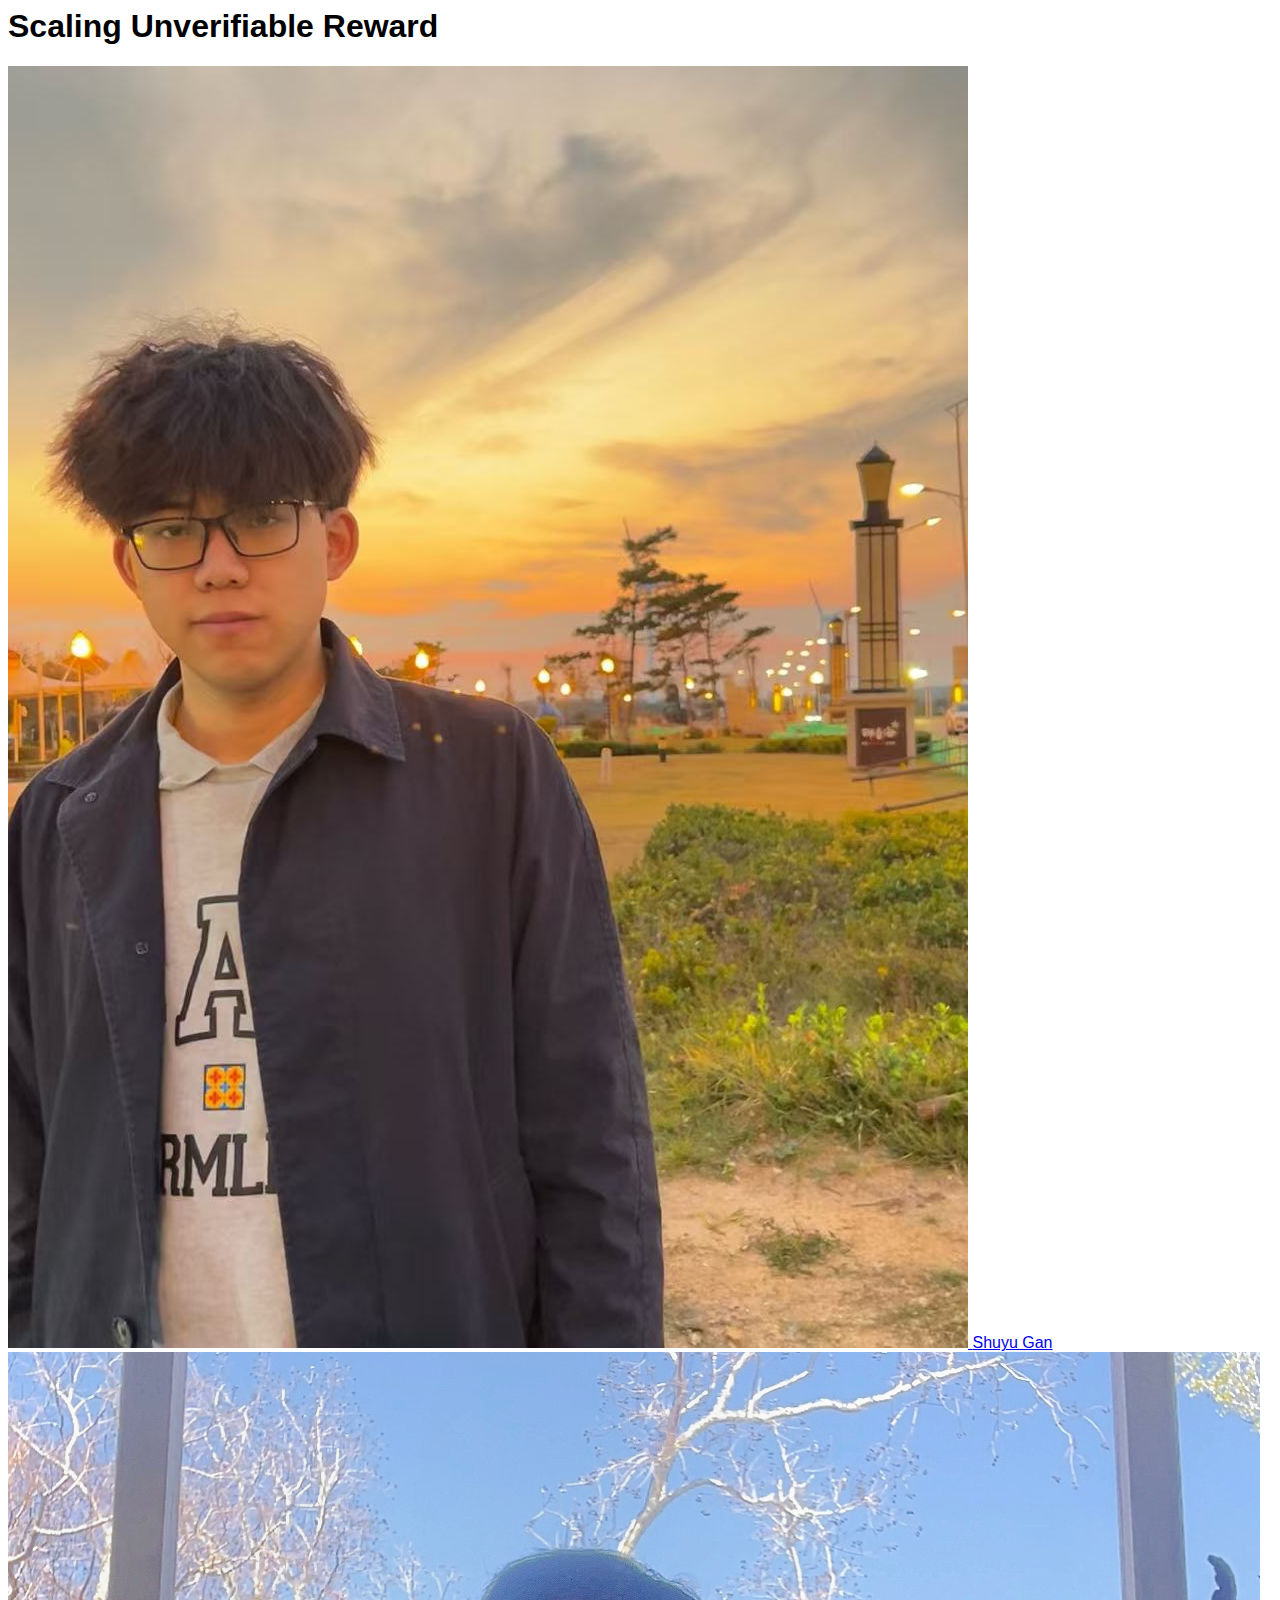
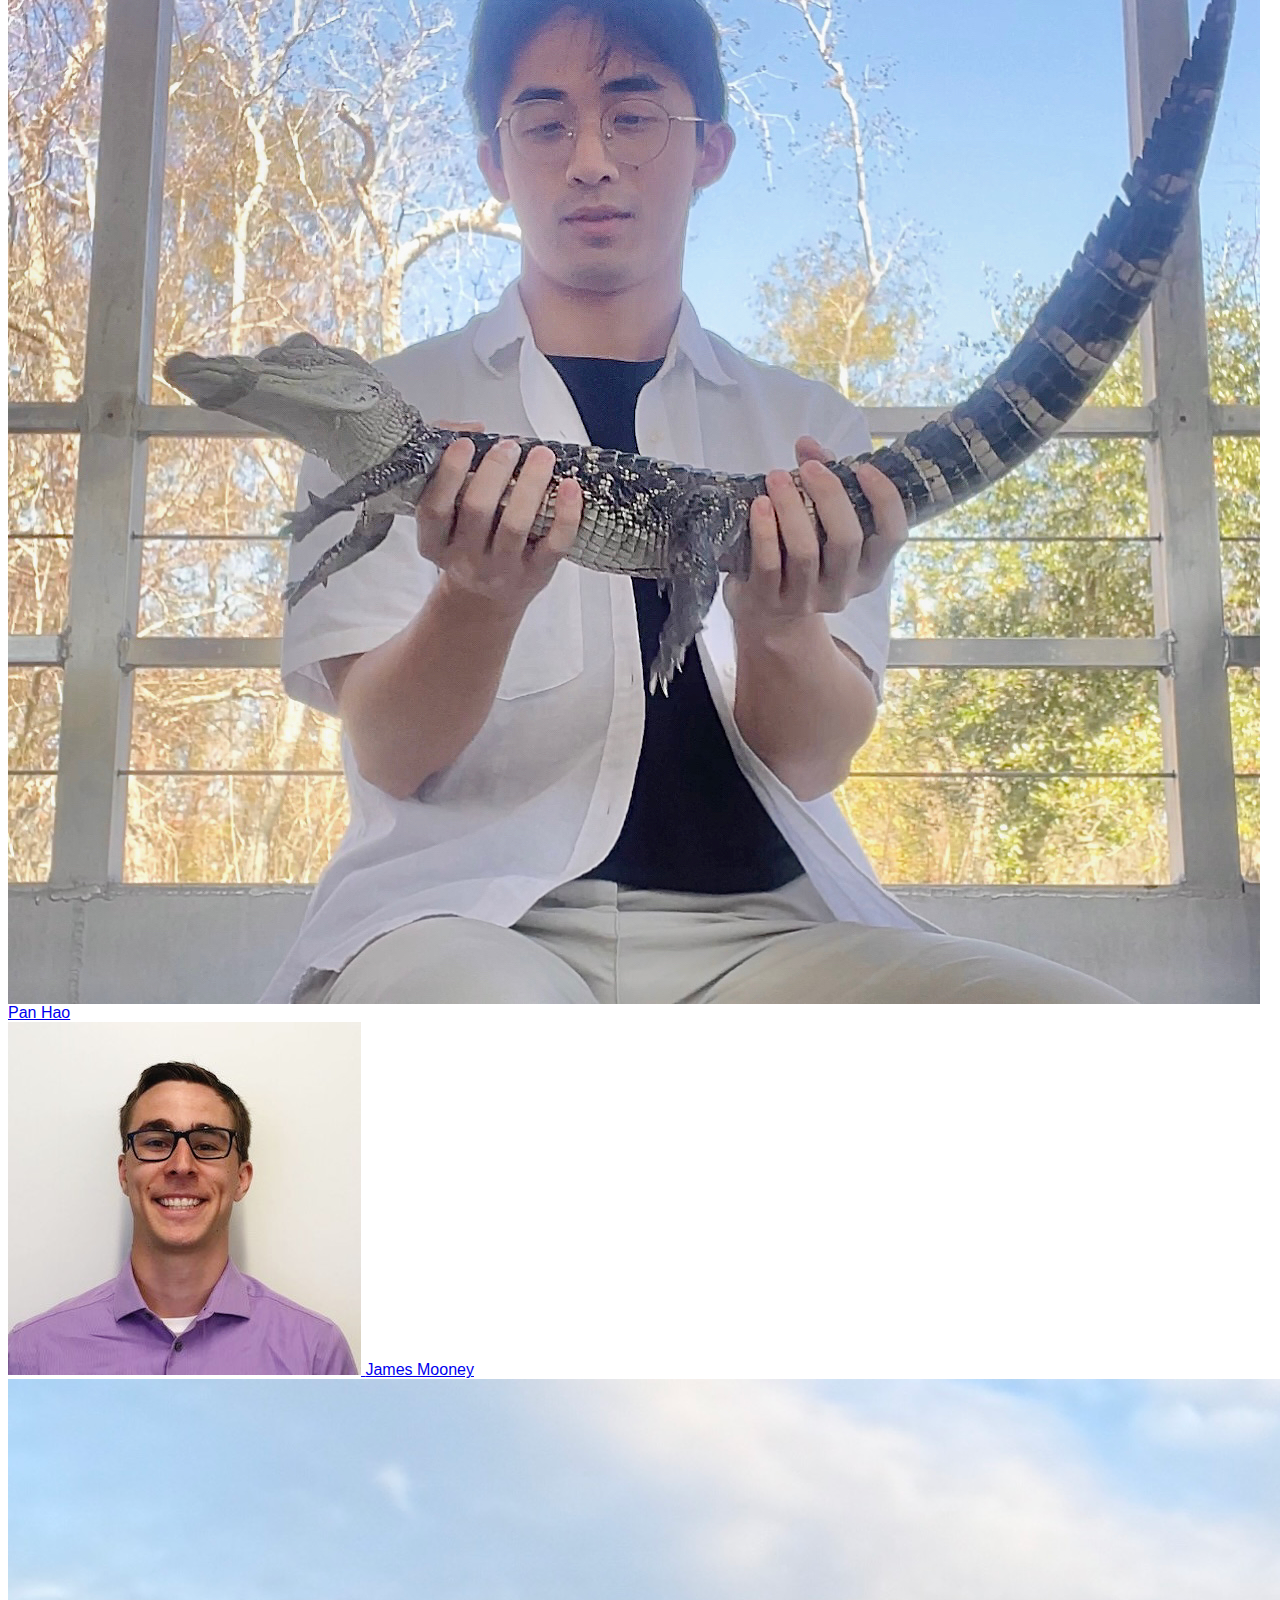
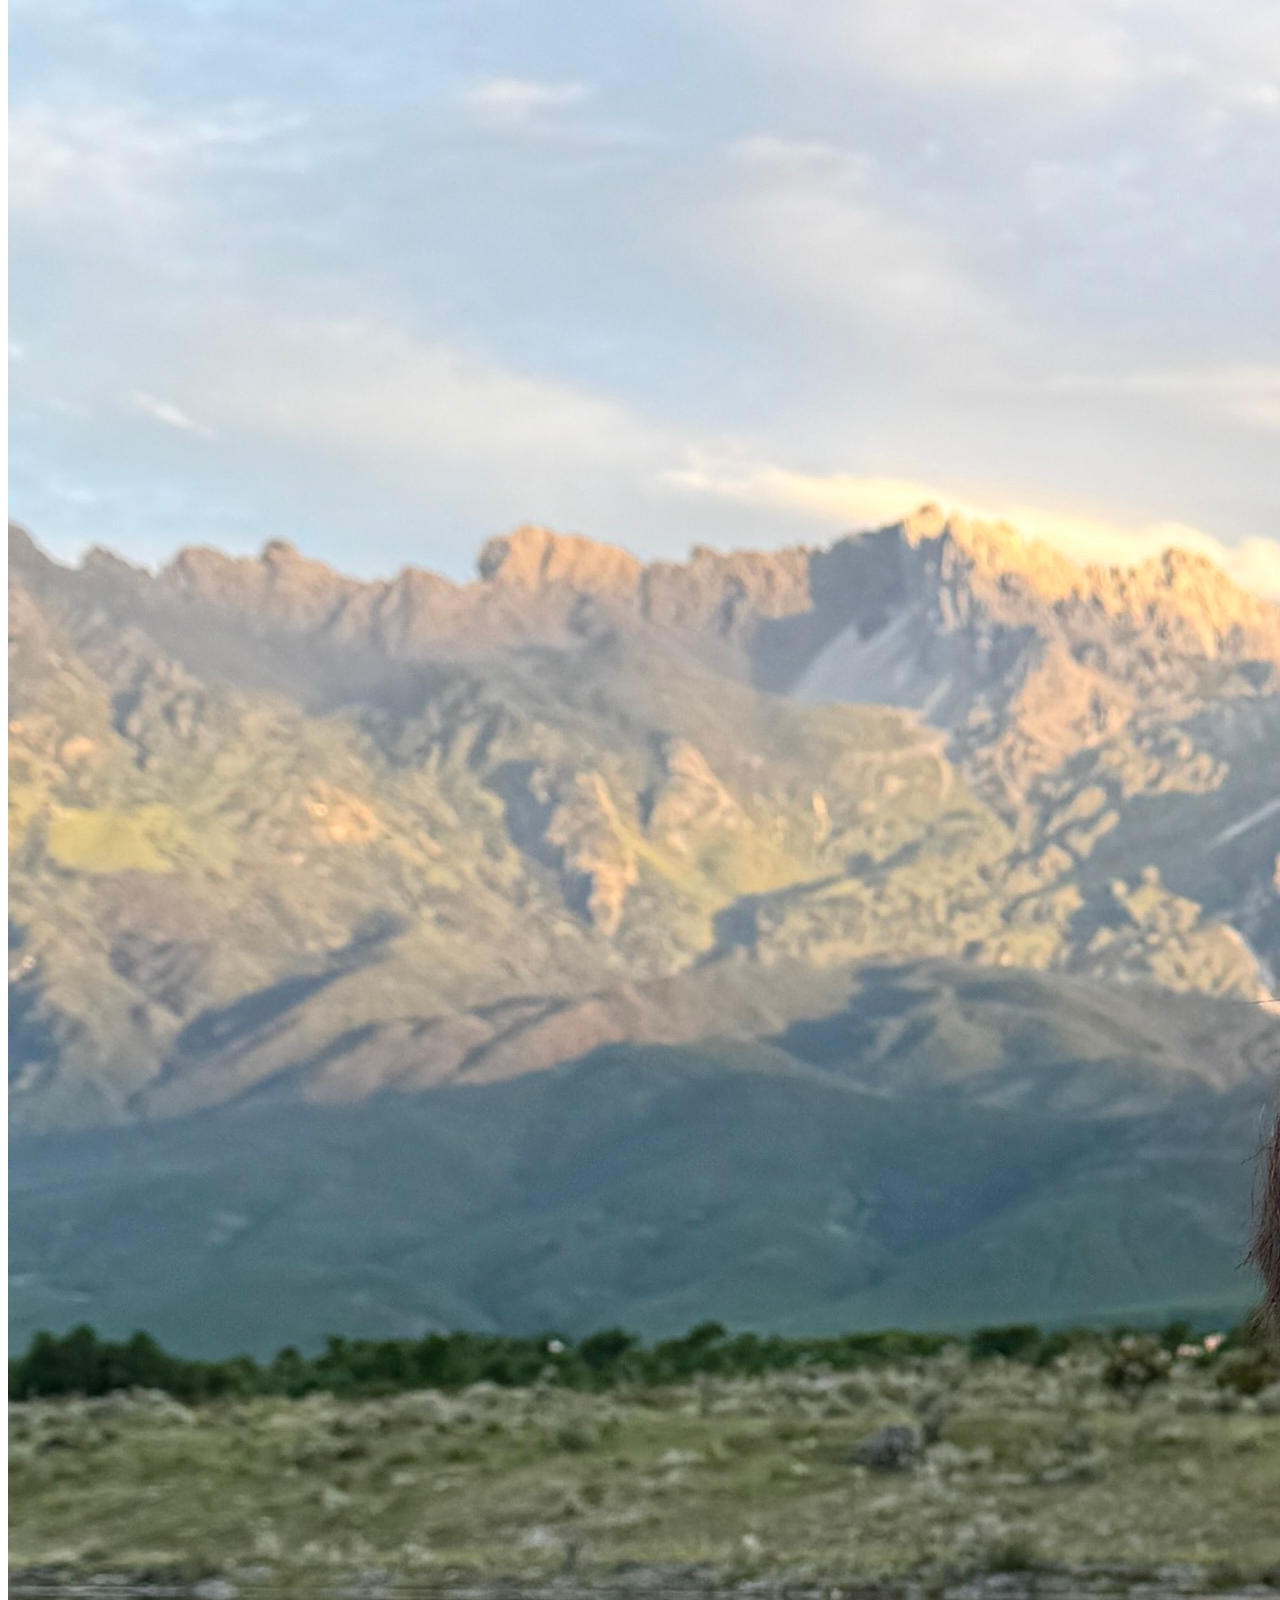
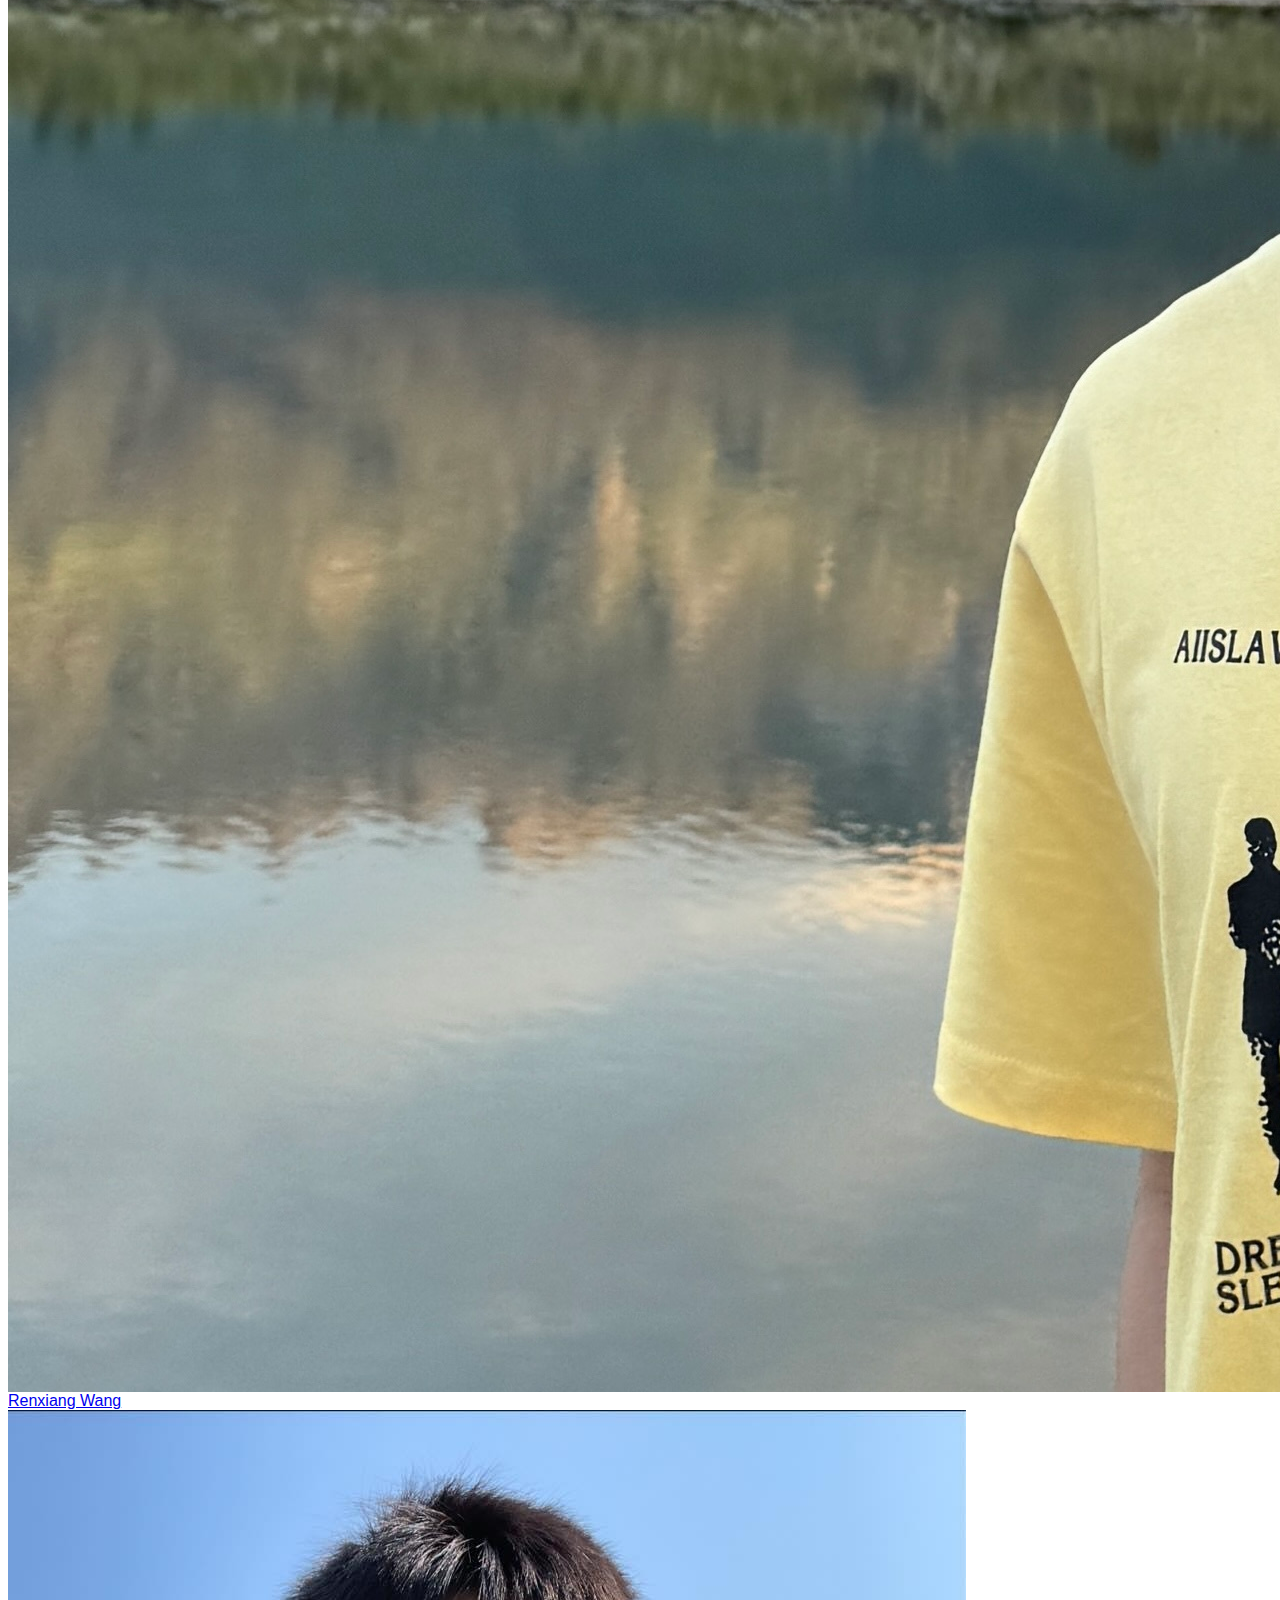
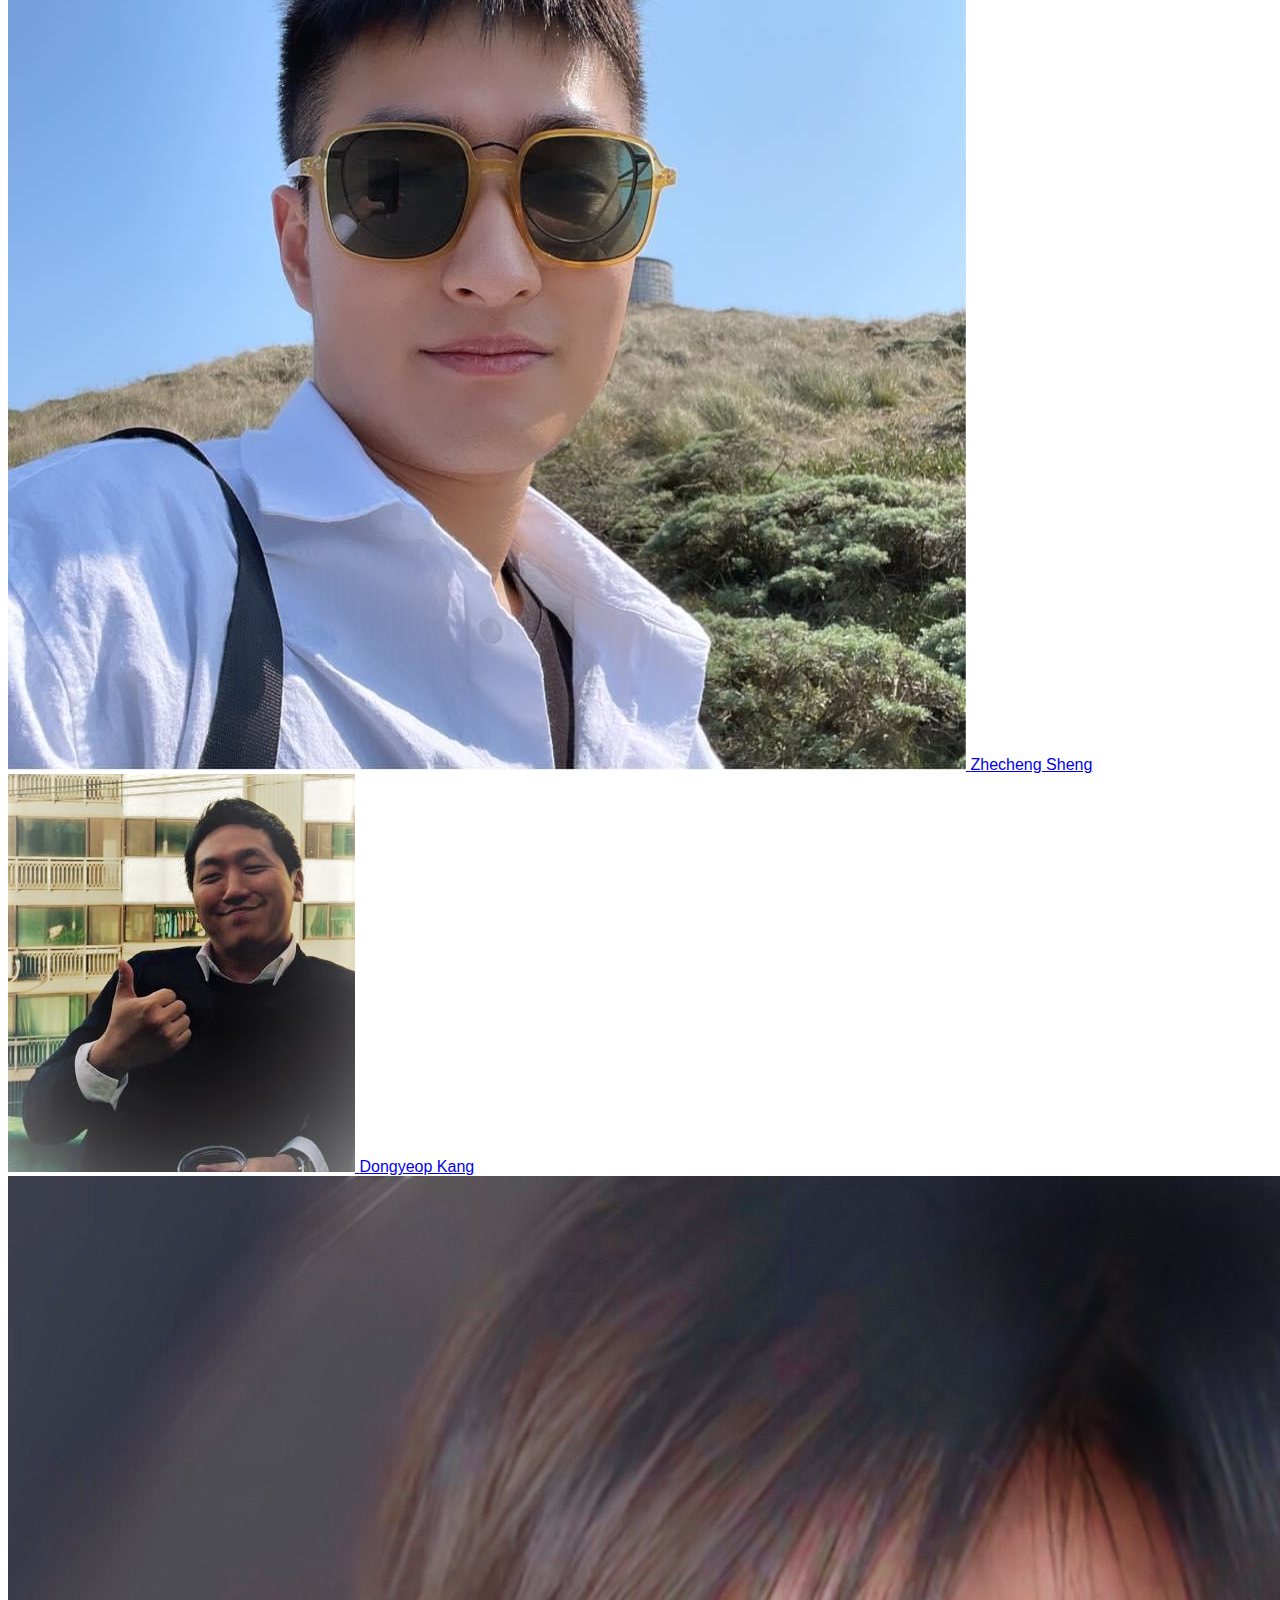
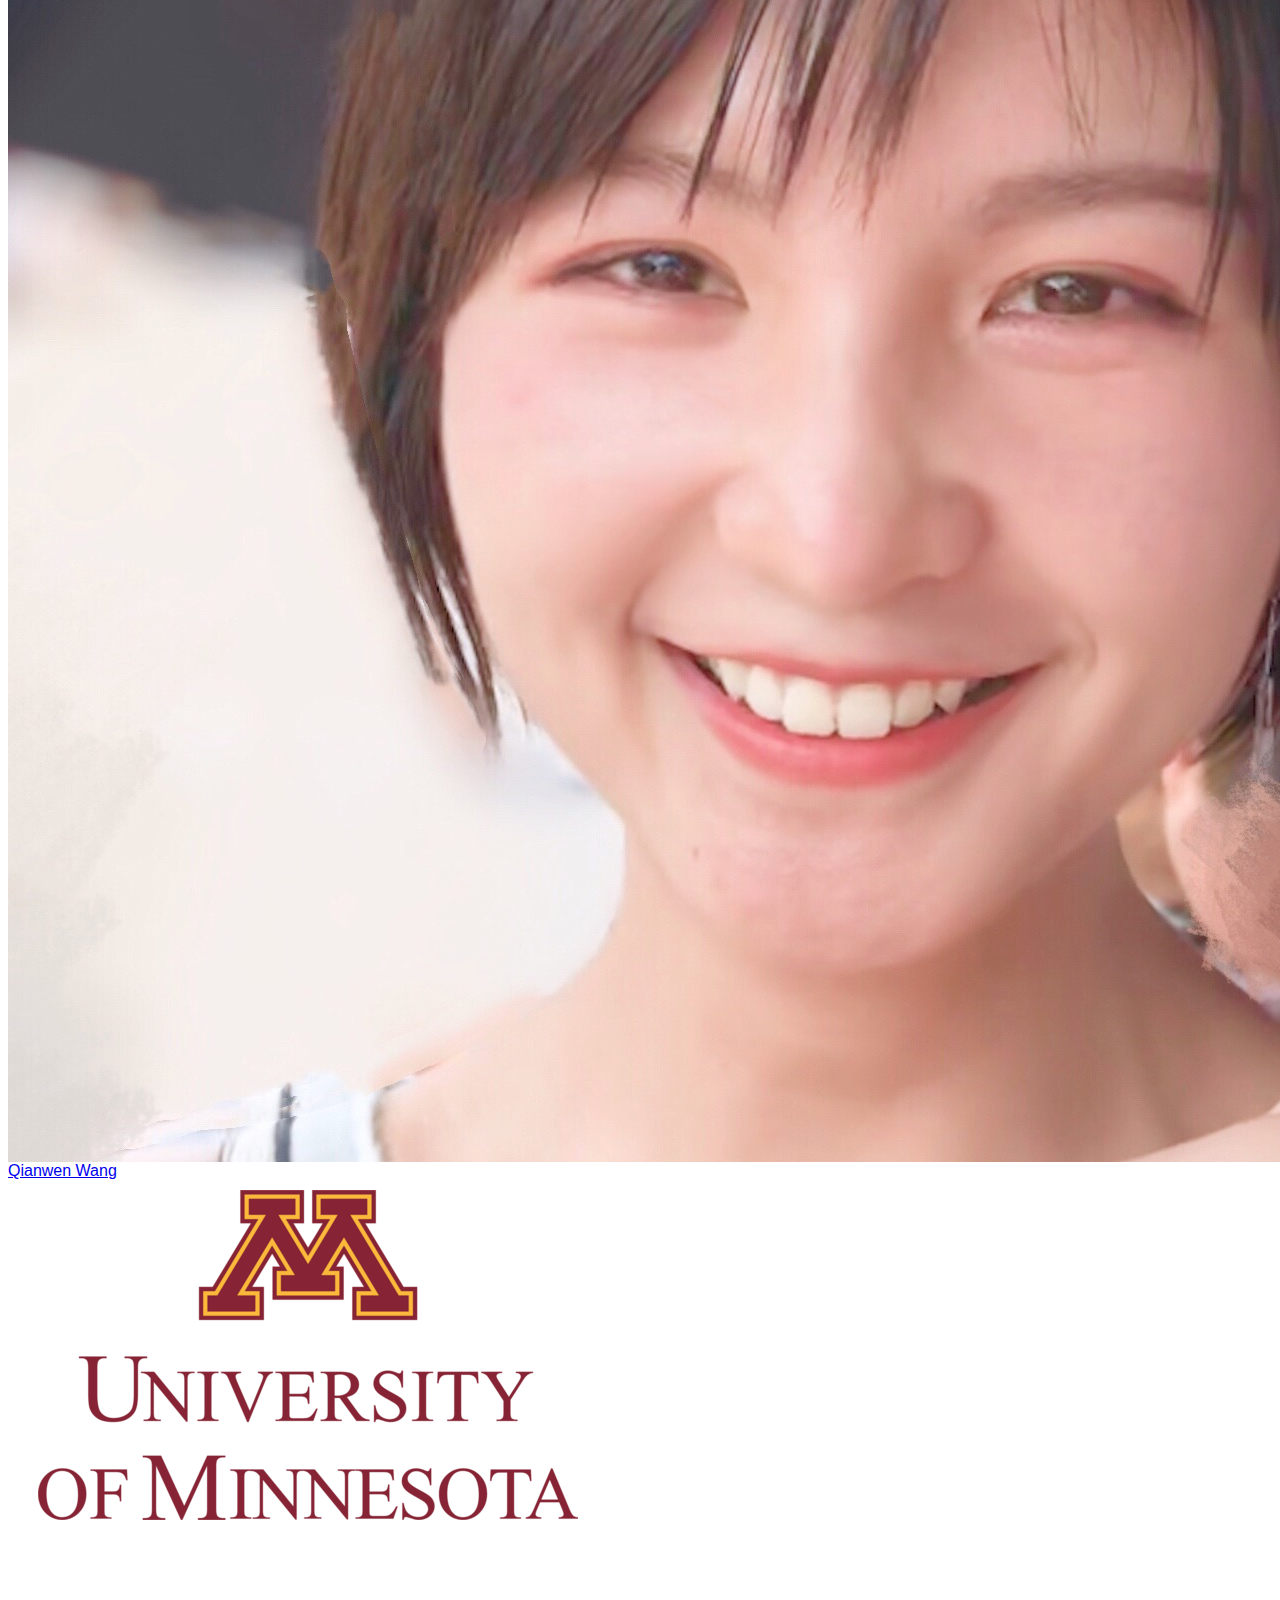
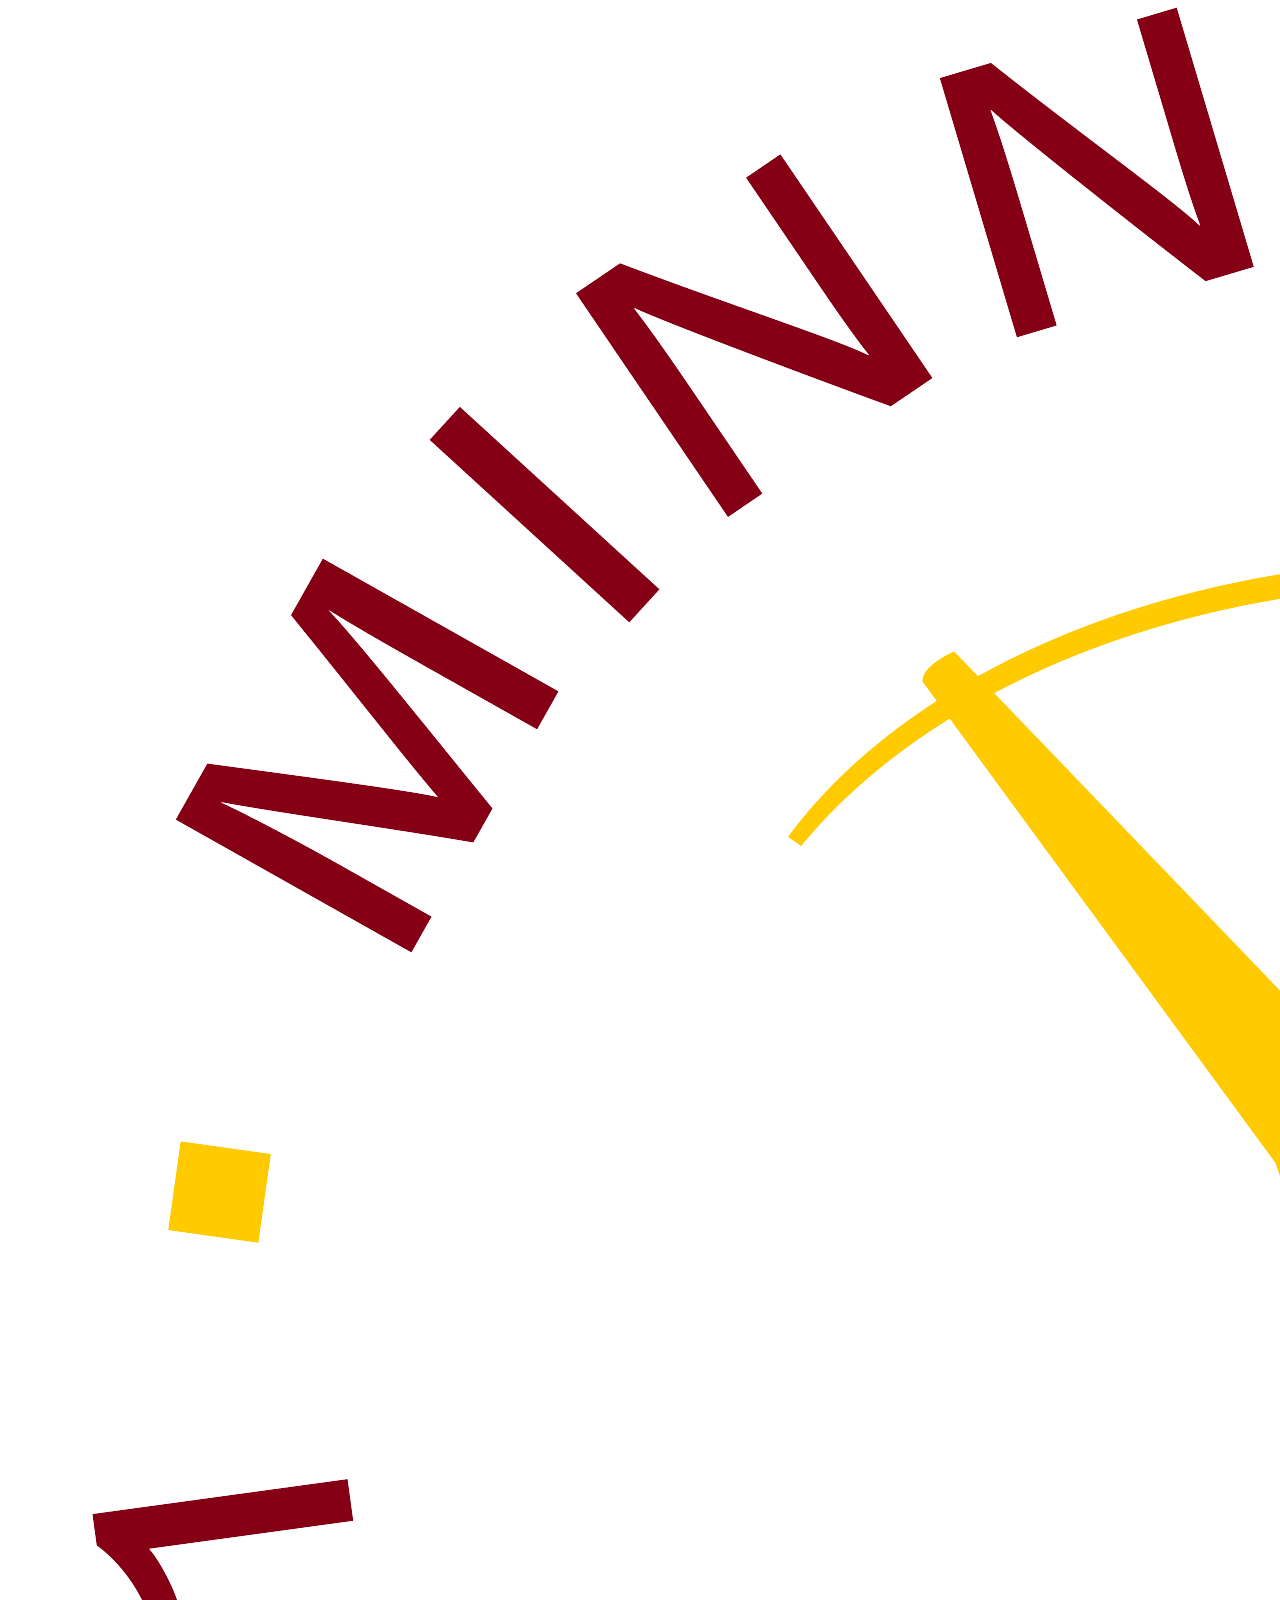
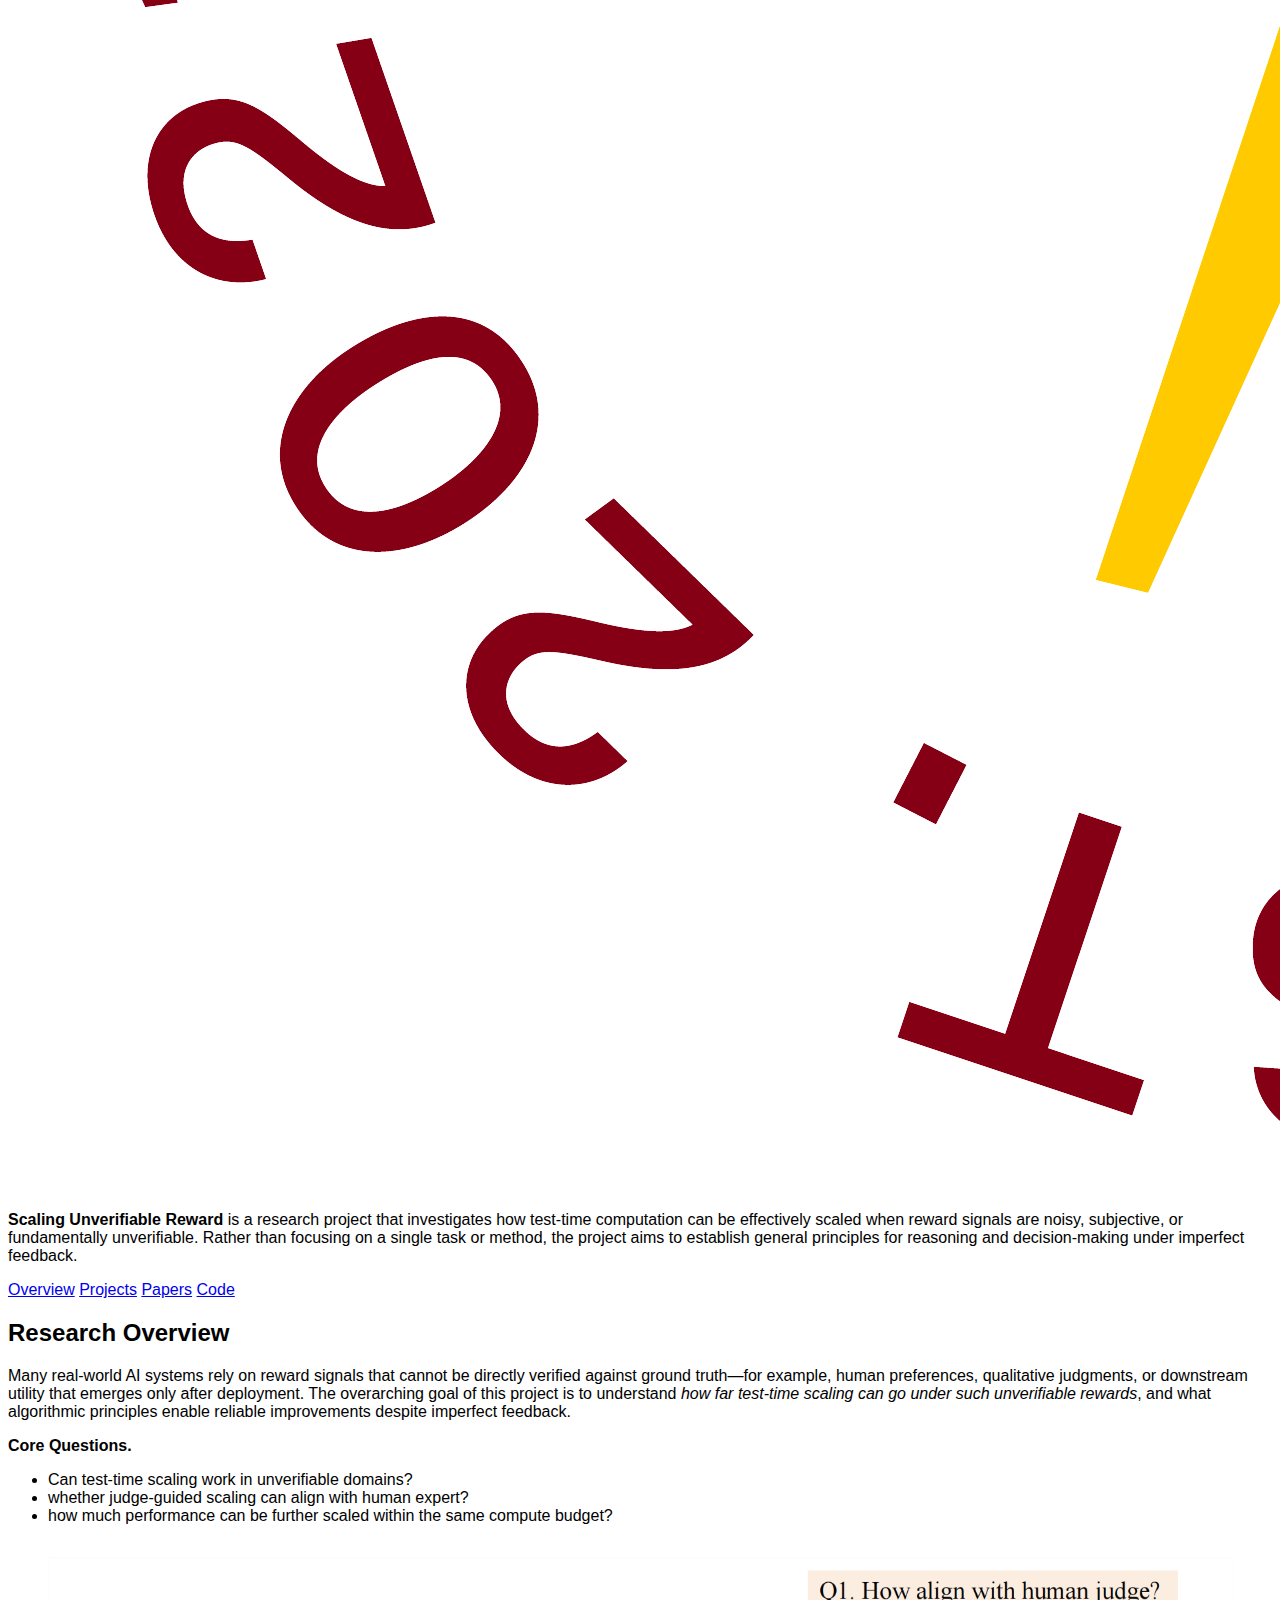
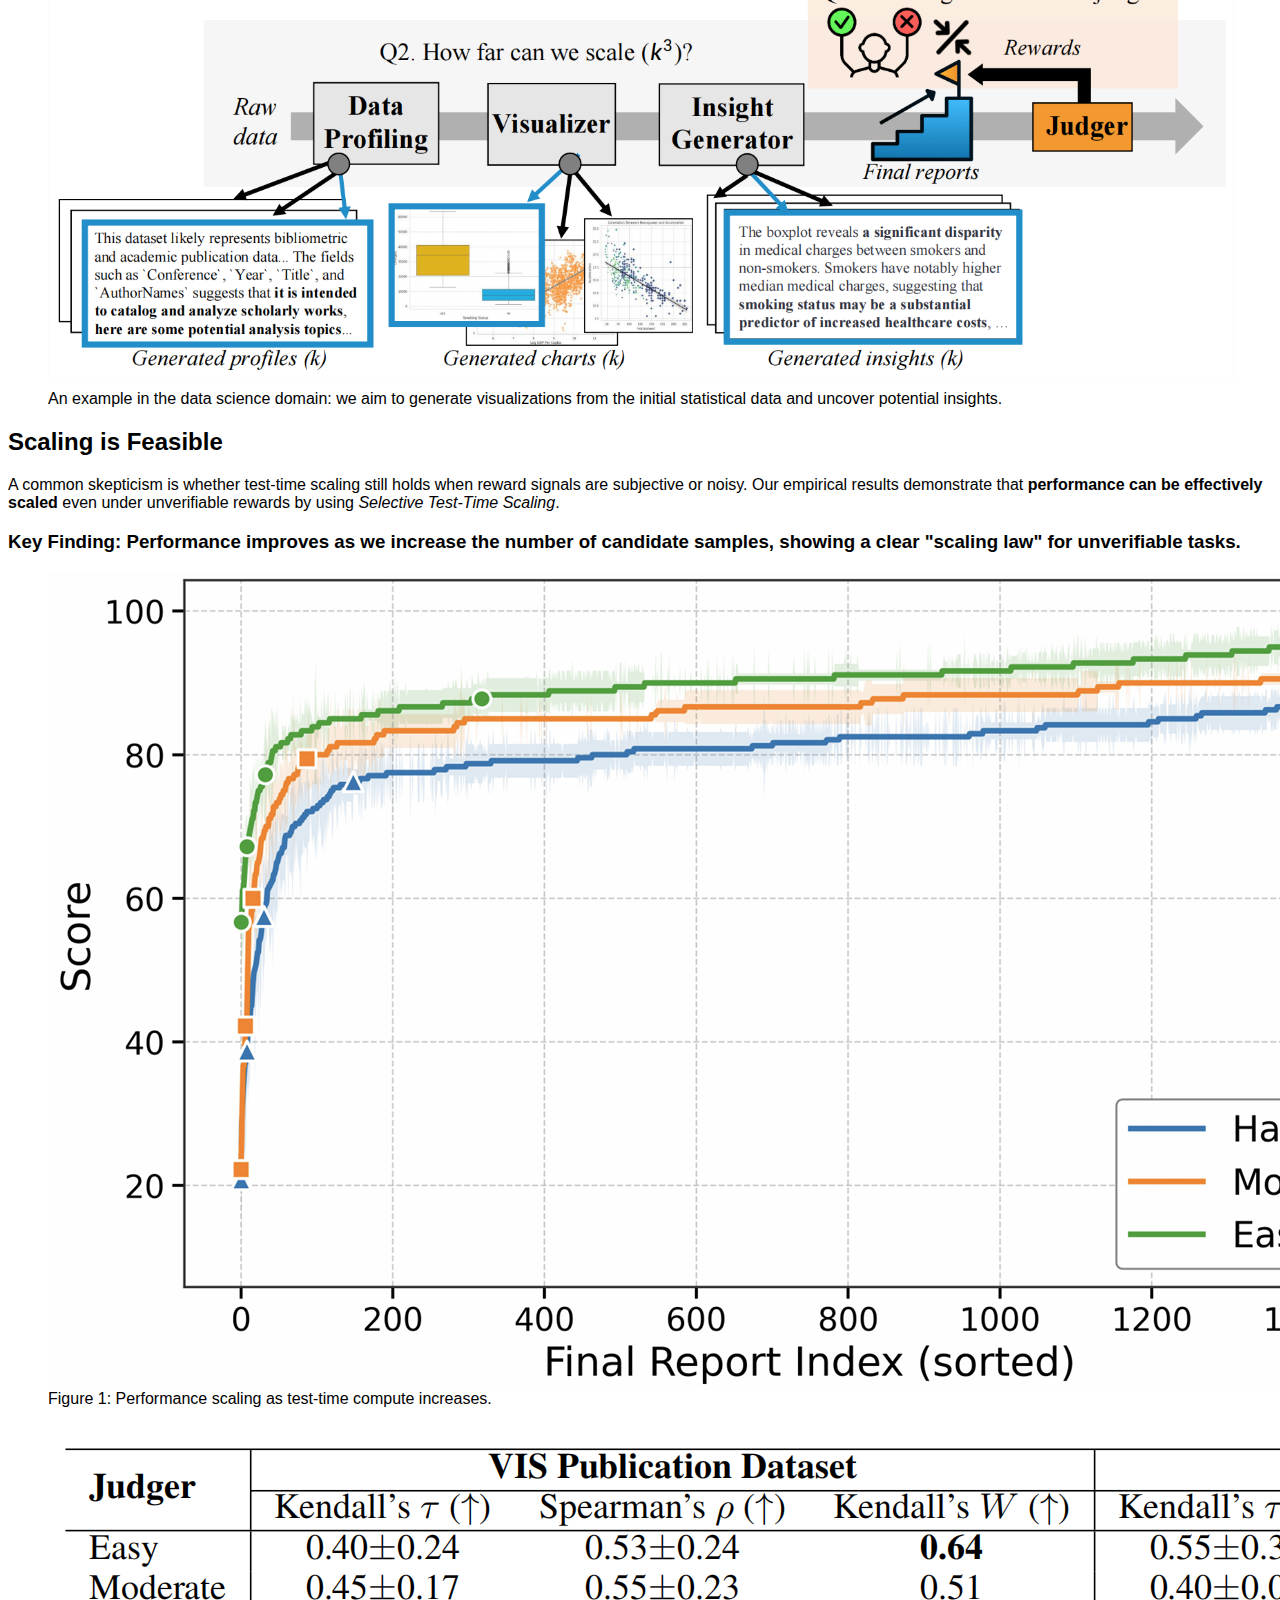
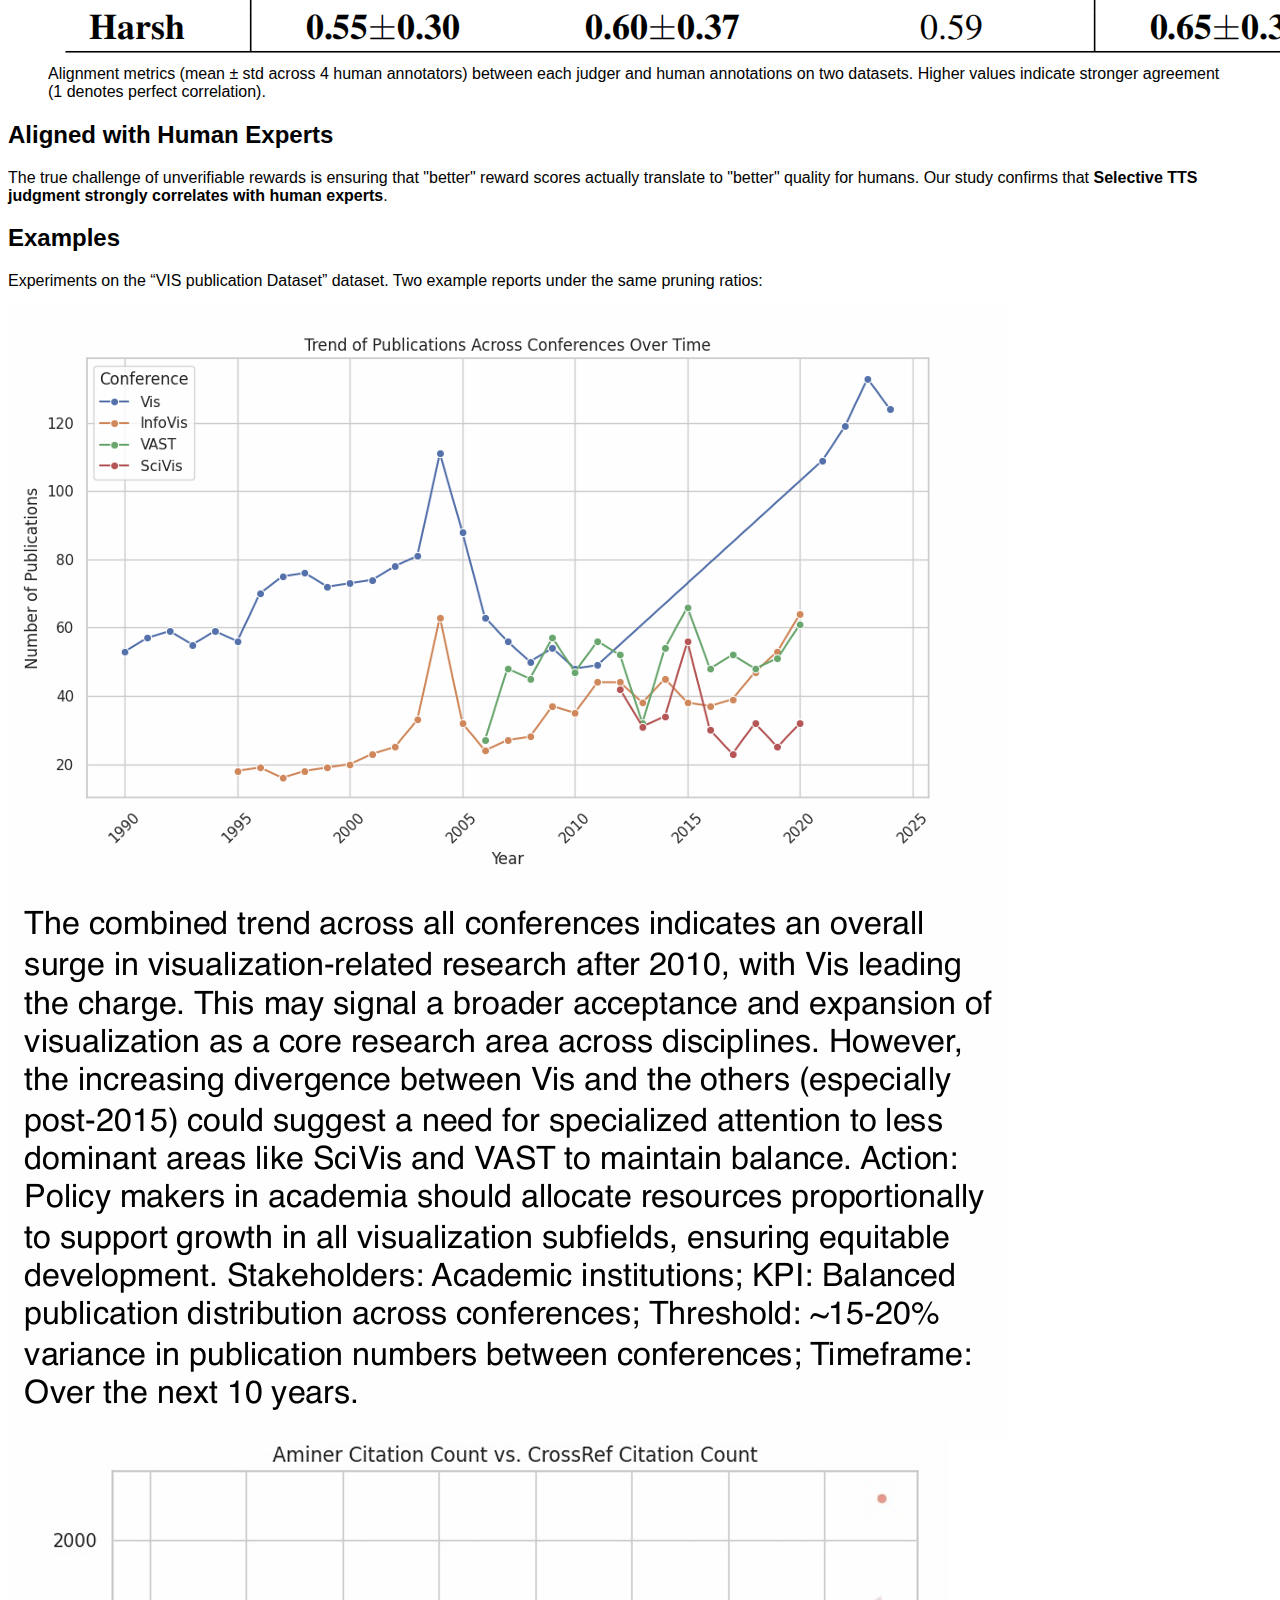
<file: index.html>
<head>
  <meta charset="UTF-8" />
  <meta name="viewport" content="width=device-width, initial-scale=1" />
  <title>Scaling Unverifiable Reward</title>

  <link rel="stylesheet" href="style.css">
  <link rel="preconnect" href="https://fonts.googleapis.com">
  <link rel="preconnect" href="https://fonts.gstatic.com" crossorigin>
  <link href="https://fonts.googleapis.com/css2?family=Inter:wght@400;500;600;700&family=Source+Serif+4:opsz,wght@8..60,400;500;600&display=swap" rel="stylesheet">
</head>

<script>
function toggleBib(id) {
  var x = document.getElementById(id);
  
  if (x.style.display === "block") {
    x.style.display = "none";
  } else {
    document.querySelectorAll('.bibtex-block').forEach(el => el.style.display = 'none');
    
    x.style.display = "block";
  }
}
</script>

<body>
  <div class="container">

    <h1>Scaling Unverifiable Reward</h1>

    <div class="authors-grid">
    <div class="author-item">
      <a href="https://shuyugan.github.io/" target="_blank">
        <img src="assets/authors/shuyu.jpg" alt="Shuyu Gan" class="author-avatar">
        <span class="author-name">Shuyu Gan</span>
      </a>
    </div>
    <div class="author-item">
      <a href="https://ppphhhleo.github.io/" target="_blank">
        <img src="assets/authors/pan.jpg" alt="Pan Hao" class="author-avatar">
        <span class="author-name">Pan Hao</span>
      </a>
    </div>
    <div class="author-item">
      <a href="https://www.linkedin.com/in/james-mooney-45b420105/" target="_blank">
        <img src="assets/authors/james.jpg" alt="James Mooney" class="author-avatar">
        <span class="author-name">James Mooney</span>
      </a>
    </div>
    <div class="author-item">
      <a href="https://github.com/Nangxxxxx" target="_blank">
        <img src="assets/authors/renxiang.jpg" alt="Renxiang Wang" class="author-avatar">
        <span class="author-name">Renxiang Wang</span>
      </a>
    </div>
    <div class="author-item">
      <a href="https://epsilonzc.github.io/" target="_blank">
        <img src="assets/authors/zhecheng.jpg" alt="Zhecheng Sheng" class="author-avatar">
        <span class="author-name">Zhecheng Sheng</span>
      </a>
    </div>
    <div class="author-item">
      <a href="https://dykang.github.io/" target="_blank">
        <img src="assets/authors/DK.jpg" alt="Dongyeop Kang" class="author-avatar">
        <span class="author-name">Dongyeop Kang</span>
      </a>
    </div>
    <div class="author-item">
      <a href="https://qianwen.info/" target="_blank">
        <img src="assets/authors/qianwen.jpg" alt="Qianwen Wang" class="author-avatar">
        <span class="author-name">Qianwen Wang</span>
      </a>
    </div>
  </div>

  <div class="institution-footer">
    <div class="logo-container">
      <a href="https://twin-cities.umn.edu/" target="_blank" title="University of Minnesota">
        <img src="assets\university-of-minnesota-logo-png_seeklogo-43380922.png" alt="University of Minnesota" class="umn-logo-large">
      </a>

      <a href="https://minnesotanlp.github.io/" target="_blank" title="第二个机构名称">
        <img src="assets\UMN_NLP_logo_final_circle_transparent.png" alt="Second Institution" class="umn-logo-large">
      </a>
    </div>
  </div>

    <p class="subtitle intro">
      <strong>Scaling Unverifiable Reward</strong> is a research project that investigates how
      test-time computation can be effectively scaled when reward signals are noisy, subjective,
      or fundamentally unverifiable. Rather than focusing on a single task or method, the project
      aims to establish general principles for reasoning and decision-making under imperfect
      feedback.
    </p>

    <div class="links">
      <a href="#overview">Overview</a>
      <a href="#projects">Projects</a>
      <a href="#">Papers</a>
      <a href="#">Code</a>
    </div>



    <h2>Research Overview</h2>
    <p>
      Many real-world AI systems rely on reward signals that cannot be directly verified against
      ground truth—for example, human preferences, qualitative judgments, or downstream utility
      that emerges only after deployment. The overarching goal of this project is to understand
      <em>how far test-time scaling can go under such unverifiable rewards</em>, and what algorithmic
      principles enable reliable improvements despite imperfect feedback.
    </p>

    <div class="block">
      <strong>Core Questions.</strong>
      <ul>
        <li>Can test-time scaling work in unverifiable domains?</li>
        <li>whether judge-guided scaling can align with human expert?</li>
        <li>how much performance can be further scaled within the same compute budget?</li>
      </ul>
    </div>


    <figure id="overview" style="margin-top:32px;">
      <img src="assets/pipeline.png" alt="Selective Test-Time Scaling Overview" style="width:100%; max-width:1250px; border:1px solid #fcfcfc;" />
      <figcaption class="note" style="margin-top:8px;">
        An example in the data science domain: we aim to generate visualizations from the initial statistical data and uncover potential insights. 
      </figcaption>
    </figure>


  <section class="scaling-proof">
    <h2>Scaling is Feasible</h2>
    <p>
      A common skepticism is whether test-time scaling still holds when reward signals are subjective or noisy. 
      Our empirical results demonstrate that <strong>performance can be effectively scaled</strong> even under 
      unverifiable rewards by using <em>Selective Test-Time Scaling</em>.
    </p>

    <div class="evidence-box">
      <div class="evidence-text">
        <h3>Key Finding: Performance improves as we increase the number of candidate samples, showing a clear "scaling law" for unverifiable tasks.</h3>
      </div>
      
      <figure class="evidence-figure">
        <img src="assets/sorted_curve_VIS.png" alt="Scaling Law under Unverifiable Rewards" class="scaling-chart">
        <figcaption>
          Figure 1: Performance scaling as test-time compute increases.
        </figcaption>
      </figure>
    </div>
  </section>

  <section class="alignment-proof">
    <div class="evidence-box reversed"> <figure class="evidence-figure">
        <img src="assets/alignment.png" alt="Human-AI Alignment Results" class="scaling-chart">
        <figcaption>
          Alignment metrics (mean ± std across 4 human annotators) between each judger and human annotations on two datasets. Higher values indicate stronger agreement (1 denotes perfect correlation).
        </figcaption>
      </figure>

      <div class="evidence-text">
        <h2>Aligned with Human Experts</h2>
        <p>
          The true challenge of unverifiable rewards is ensuring that "better" reward scores actually translate to "better" quality for humans. 
          Our study confirms that <strong>Selective TTS judgment strongly correlates with human experts</strong>.
        </p>
      </div>
    </div>
  </section>

  <h2 id="examples">Examples</h2>
    <p>
      Experiments on the “VIS publication Dataset” dataset. Two example reports under the same pruning ratios:
    </p>

    <div class="example-flex">
      <img src="assets/example_worst.png" alt="Worst example" />
      <img src="assets/example_best.png" alt="Best example" />
    </div>
    <figcaption>
      Reports for pruning ratio = 0.8 at the lowest (70) and highest (90.5) scores.
    </figcaption>

  <h2 id="projects">Projects</h2>
    <p class="note">
      The project is organized as a sequence of related papers, each addressing a complementary
      aspect of scaling under unverifiable reward signals.
    </p>


    <div class="project-grid">
      <a href="insight.html" class="project-card active">
        <div class="status-badge"></div> <h3>Selective Test-Time Scaling</h3>
        <p class="paper-status">Current paper · Led by Shuyu</p>
        <p class="paper-abstract">
          Selective TTS is a method that improves multi-step reasoning by assessing and eliminating low-quality options early in the process, allocating computation more efficiently.  
            When tested on chart-and-report generation, it produced higher-quality outputs with less variation, demonstrating how complex AI workflows can be enhanced even when final results are hard to verify.        </p>
        </p>
      </a>

      <a href="#" class="project-card pending">
        <div class="status-badge">To be written</div>
        <h3>Generalization across Domains</h3>
        <p class="paper-status">Ongoing · Led by Renxiang</p>
        <p class="paper-abstract">
          This project investigates whether the principles identified in selective test-time
          scaling generalize beyond the data science domain. We examine which aspects are universal
          and which depend on domain-specific structure or reward characteristics.        </p>
      </a>

      <a href="#" class="project-card pending">
        <div class="status-badge">To be written</div>
        <h3>Human Preference Insight Rewards</h3>
        <p class="paper-status">Ongoing · Led by Pan</p>
        <p class="paper-abstract">
          This project designs and evaluates an interactive insight discovery workflow. It handles ambiguous and subjective insights, allows dynamic data scoping for validation, and uses retrieval-augmented generation to ground analysis in domain knowledge. The resulting workflow makes data science more robust and interpretable, advancing AI systems from task automation to insightful analysis.        </p>
      </a>

      <a href="#" class="project-card pending">
        <div class="status-badge">To be written</div>
        <h3>AI Judge Collaboration</h3>
        <p class="paper-status">Ongoing · Led by Zhecheng</p>
        <p class="paper-abstract">
          Current TTS pipelines struggle in unverifiable tasks due to reliance on manual or AI judges. A solution is to use high-compute TTS outputs as quality references to automatically generate reward data. This data can then train a multi-agent system to match human preference, removing the need for manual oversight.        </p>
      </a>

      <a href="#" class="project-card pending">
        <div class="status-badge">To be written</div>
        <h3>General-purpose TTS Pipeline</h3>
        <p class="paper-status">Ongoing · Led by James</p>
        <p class="paper-abstract">
      </a>
    </div>


    <h2>Long-Term Vision</h2>
    <p>
      By viewing these papers as parts of a coherent research program, the project aims to move
      beyond isolated empirical gains and toward a unified understanding of computation allocation
      under uncertainty. Ultimately, we hope to provide practical guidance for deploying scalable
      reasoning systems in settings where verification is expensive, delayed, or impossible.
    </p>

    <h2 id="publications">Publications</h2>
      <div class="publication-list">
        
        <div class="pub-item">
          <div class="pub-type">Preprint / ARR</div>
          <div class="pub-content">
            <p class="pub-title"><strong>Scaling Unverifiable Reward via Selective Test-Time Scaling</strong></p>
            <p class="pub-authors">Shuyu Gan, Pan Hao, James Mooney, Renxiang Wang, Mingyi Hong, Qianwen Wang, Dongyeop Kang</p>
            <p class="pub-venue"><em>ACL Rolling Review (ARR) 2025 October.</em></p>
            <div class="pub-links">
              <a href="https://arxiv.org/abs/xxxx.xxxxx" target="_blank">[arXiv]</a>
              <button class="bib-btn" onclick="toggleBib('bib-arr')">[BibTeX]</button>
            </div>
            <pre id="bib-arr" class="bibtex-block">
      @article{gan2024scaling,
        title={Scaling Unverifiable Reward via Selective Test-Time Scaling},
        author={Shuyu Gan, Pan Hao, James Mooney, Renxiang Wang, Mingyi Hong, Qianwen Wang, Dongyeop Kang},
        journal={ACL Rolling Review},
        year={2025}
      }</pre>
          </div>
        </div>

        <div class="pub-item">
          <div class="pub-type">Workshop Paper</div>
          <div class="pub-content">
            <p class="pub-title"><strong>Selective Test-Time Scaling for Data Science Insight Generation</strong></p>
            <p class="pub-authors">Shuyu Gan, Renxiang Wang, James Mooney, Dongyeop Kang.</p>
            <p class="pub-venue"><em>In Proceedings of the IEEE VIS Workshop on Visual Analytics and Generative AI (VIS x GenAI).</em></p>
            <div class="pub-links">
              <a href="#">[Paper]</a>
              <button class="bib-btn" onclick="toggleBib('bib-workshop')">[BibTeX]</button>
            </div>
            <pre id="bib-workshop" class="bibtex-block">
      @inproceedings{gan2025a2pvis,
  title        = {A2P-Vis: An Analyzer-to-Presenter Agentic Pipeline for Visual Insights Generation and Reporting},
  author       = {Shuyu Gan and Renxiang Wang and James Mooney and Dongyeop Kang},
  booktitle    = {Proceedings of the IEEE VIS Workshop on Visual Analytics and Generative AI (VIS x GenAI)},
  year         = {2025},
  organization = {IEEE},
  address      = {Vienna, Austria},
  url          = {https://visxgenai.github.io/subs-2025/7597/7597-doc.pdf}
}</pre>
          </div>
        </div>

      </div>

    <h2 id="participation">Call for Participation</h2>
    <p class="note">
      We plan to conduct more in-depth, long-term research in the field of unverifiable rewards, 
      such as building benchmarks and designing new methodologies. If you are interested in tasks involving unverifiable rewards, 
      please join us! Feel free to reach out: <strong>dongyeop@umn.edu</strong>.
    </p>



  </div>
</body>
</html>
</file>
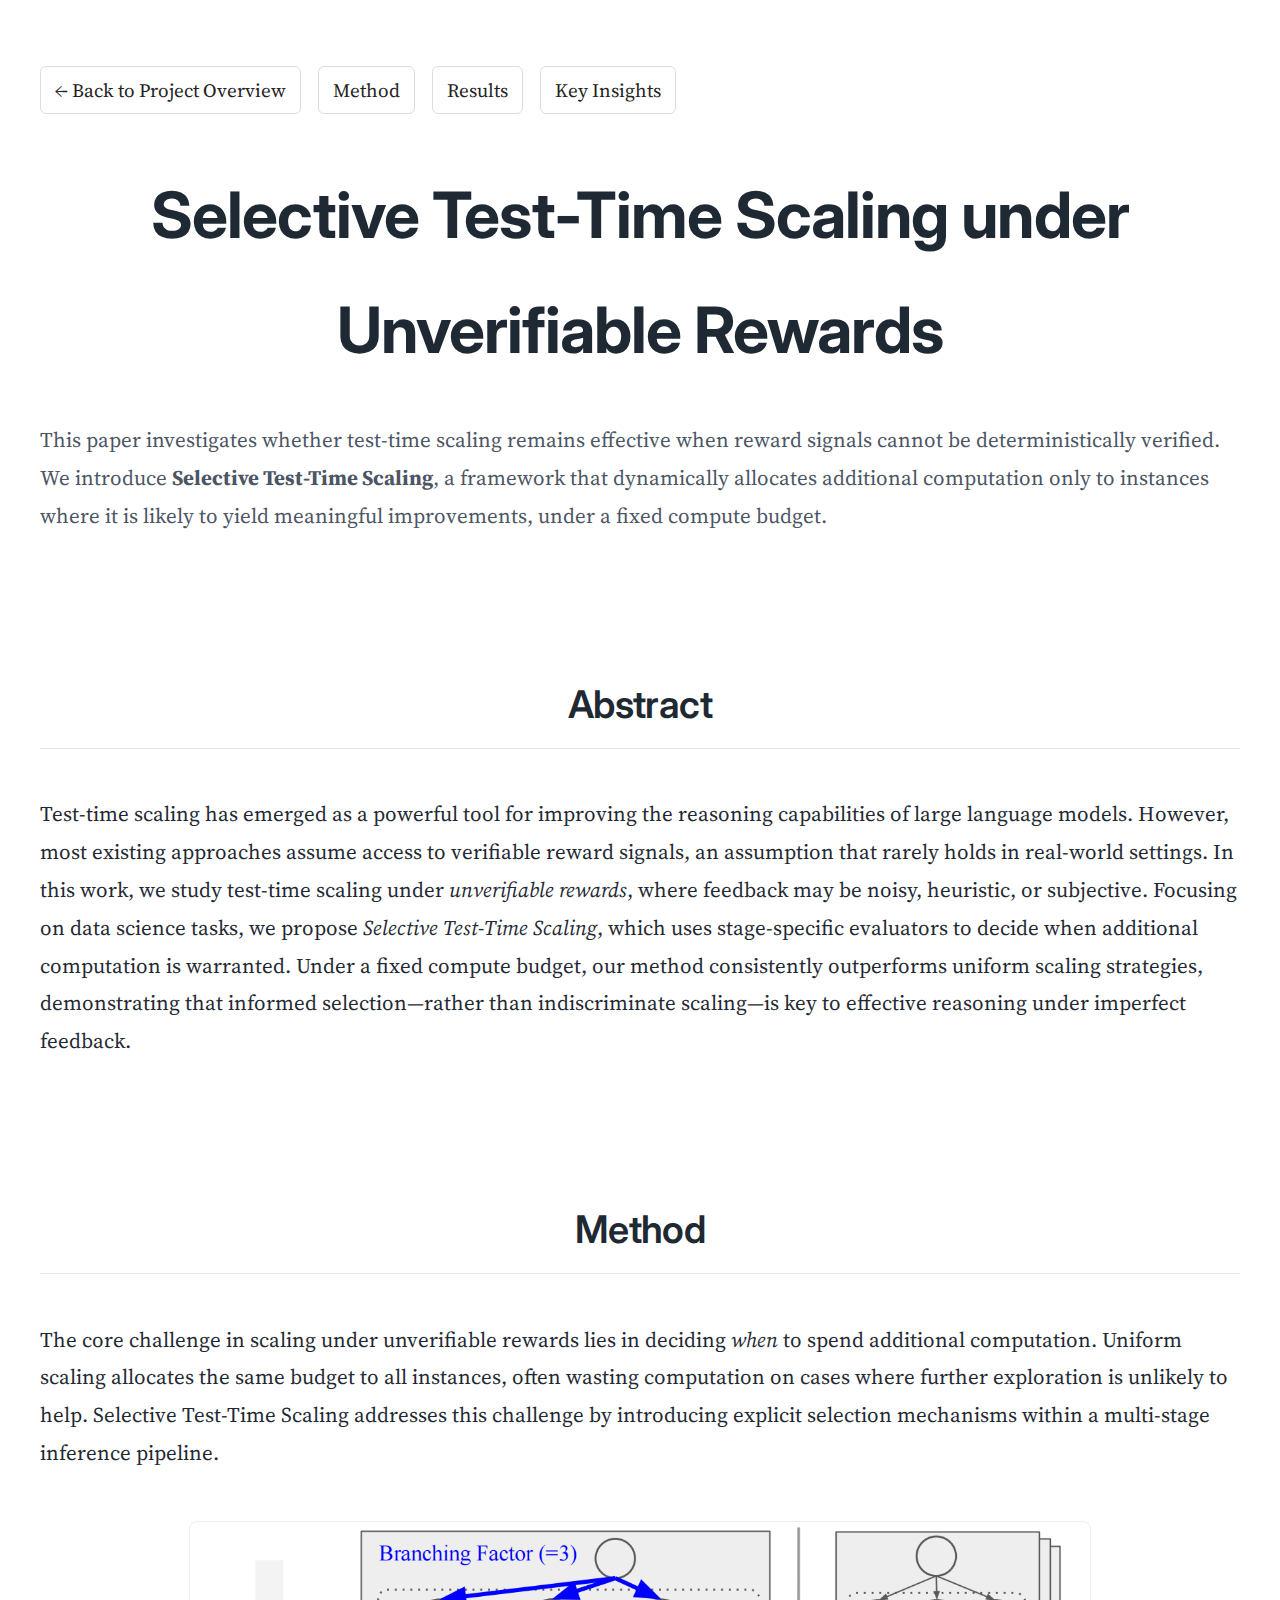
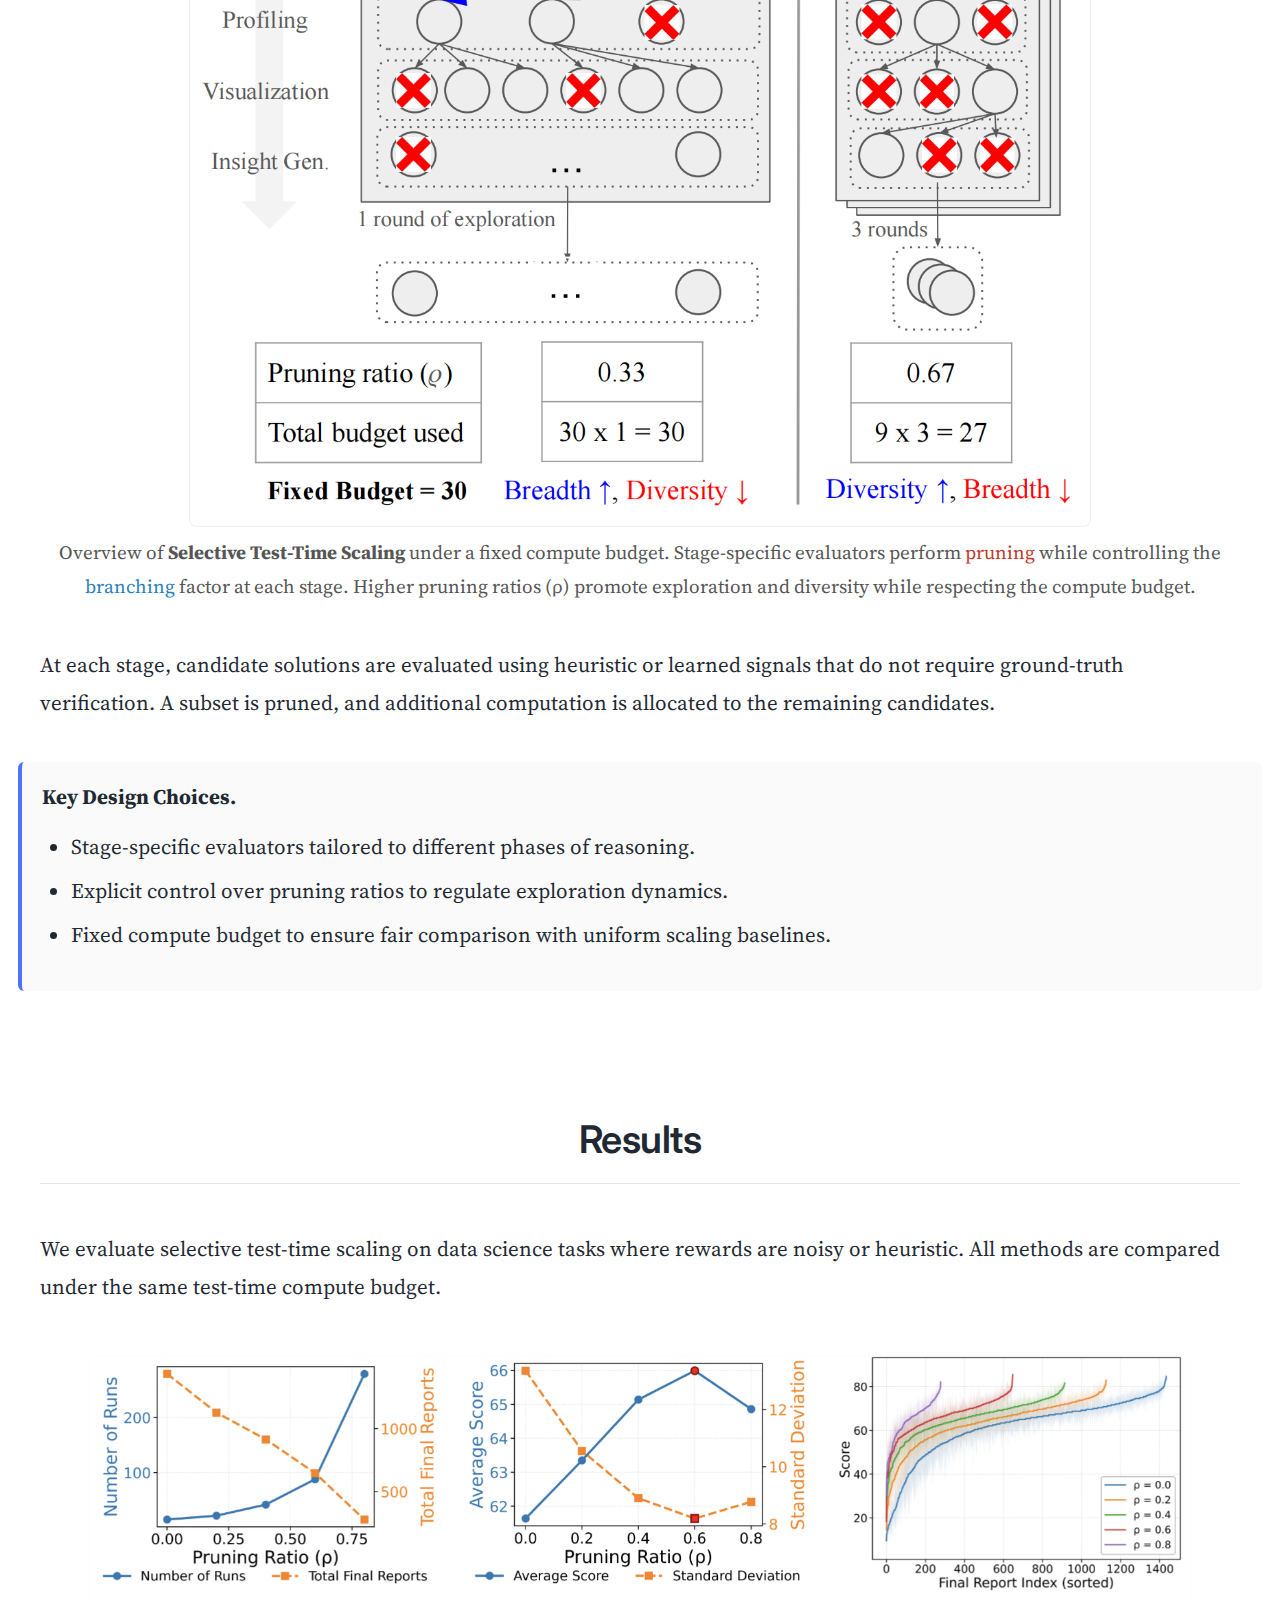
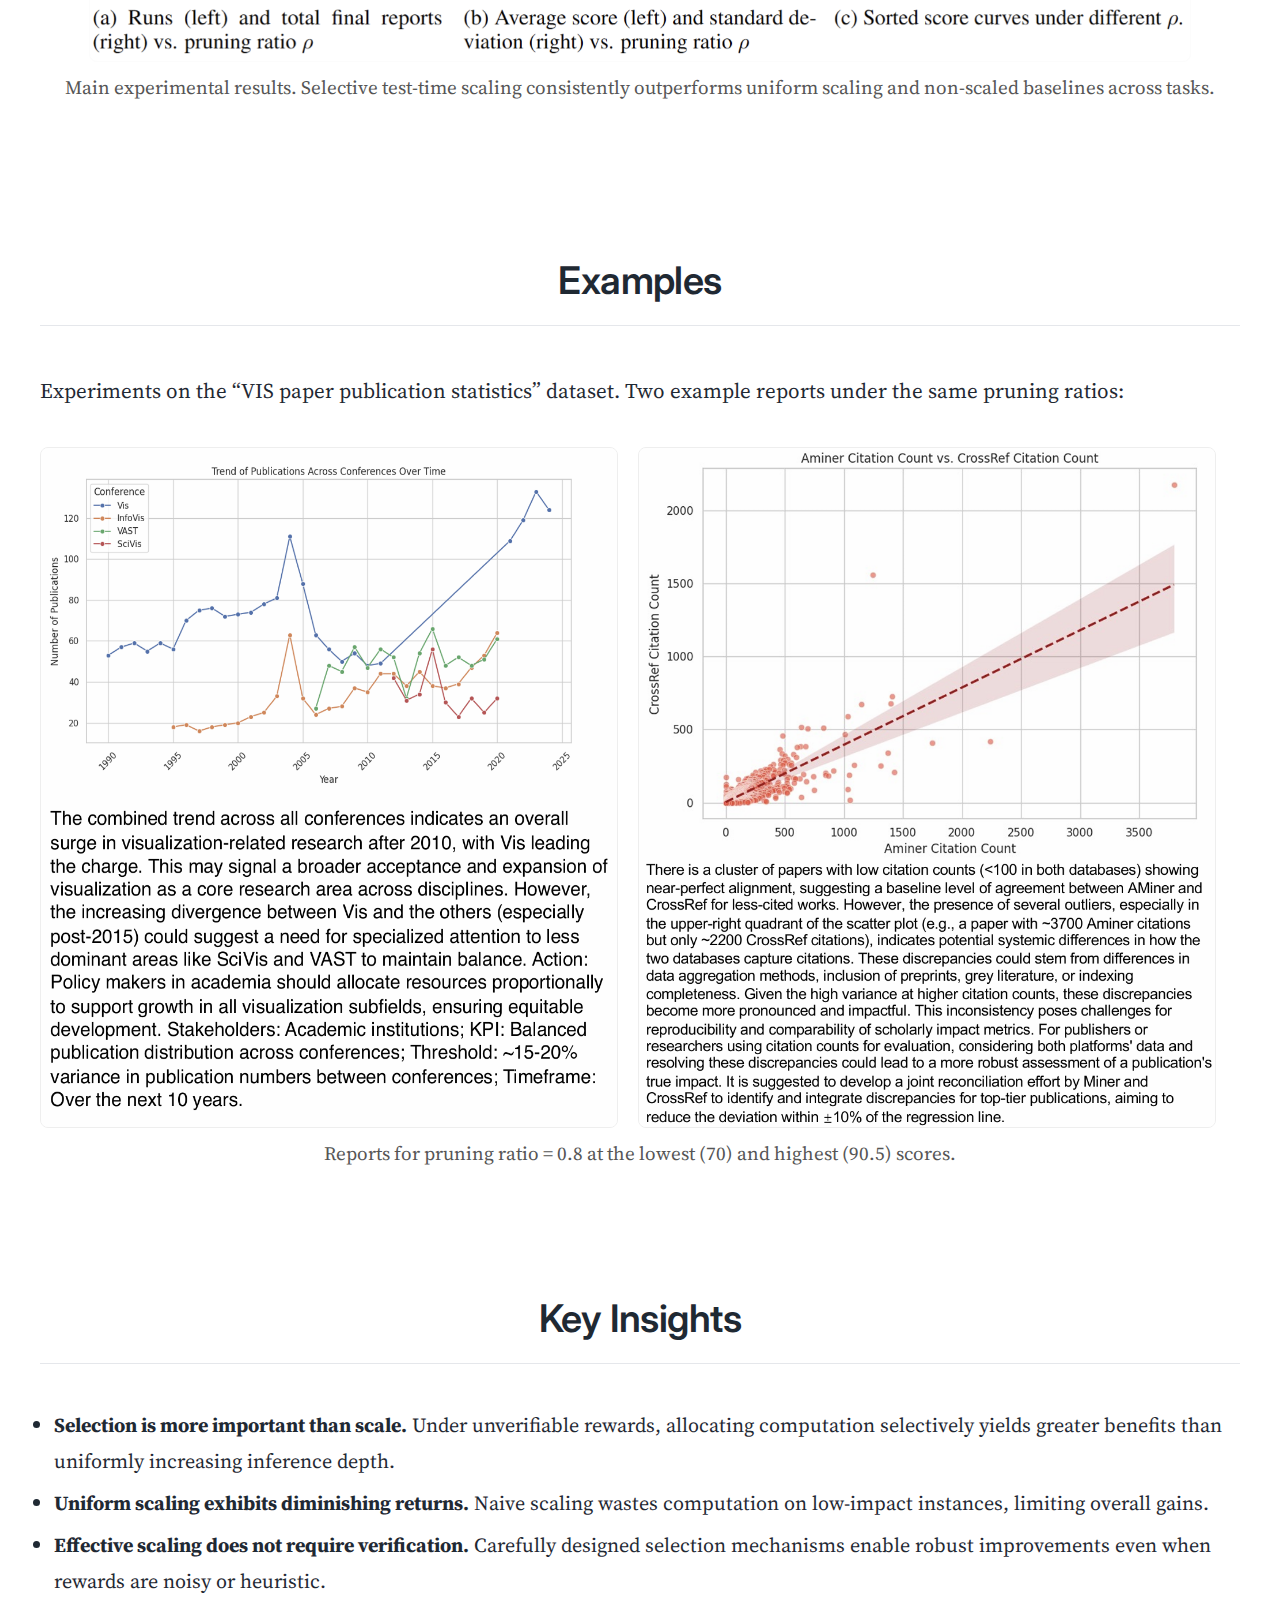
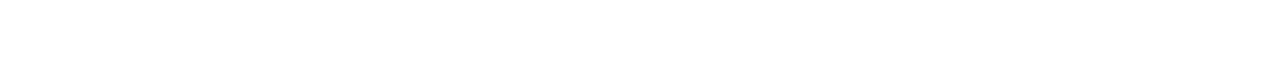
<file: insight.html>
<!DOCTYPE html>
<html lang="en">
<head>
  <meta charset="UTF-8" />
  <meta name="viewport" content="width=device-width, initial-scale=1" />
  <title>Selective Test-Time Scaling under Unverifiable Rewards</title>
  <link href="https://fonts.googleapis.com/css2?family=Inter:wght@400;500;600&family=Source+Serif+4:opsz,wght@8..60,400;500;600&display=swap" rel="stylesheet">
  <style>
    /* ====== Global ====== */
    body {
      font-family: "Source Serif 4", Georgia, serif;
      background: #ffffff;
      color: #1f2933;
      font-size: 20px;          /* ⭐ 宣传页级 */
      line-height: 1.8;
      margin: 0;
      padding: 0;
    }

    /* =================================================
      Layout
      ================================================= */

    .container {
      max-width: 1280px;        /* ⭐ 更满 */
      margin: 56px auto;
      padding: 0 32px;

      display: flex;
      flex-direction: column;
      align-items: center;
    }

    .container > * {
      width: 100%;
      max-width: 1200px;
    }

    /* =================================================
      Typography
      ================================================= */

    h1, h2, h3 {
      font-family: "Inter", sans-serif;
      text-align: center;
      letter-spacing: -0.015em;
    }

    h1 {
      font-size: 3.2em;         /* ⭐ Hero title */
      font-weight: 700;
      margin-bottom: 0.3em;
    }

    h2 {
      font-size: 1.9em;
      font-weight: 600;
      margin-top: 3em;
      border-bottom: 1px solid #e5e7eb;
      padding-bottom: 10px;
    }

    h3 {
      font-size: 1.4em;
      font-weight: 600;
      margin-top: 2em;
    }

    p {
      font-size: 1.05em;
      max-width: 1120px;
      margin-left: auto;
      margin-right: auto;
      margin-top: 0.7em;
    }

    /* =================================================
      Authors
      ================================================= */

    .authors {
      text-align: center;
      font-family: "Inter", sans-serif;
      font-size: 1.1em;
      color: #374151;
      margin-top: 10px;
      margin-bottom: 28px;
    }

    .authors span {
      white-space: nowrap;
    }

    /* =================================================
      Subtitle / Intro (Abstract-style)
      ================================================= */

    .subtitle {
      color: #4b5563;
    }

    .subtitle.intro {
      text-align: left;         /* ⭐ Abstract 左对齐 */
      font-size: 1.15em;
      line-height: 1.85;
      max-width: 1120px;
      margin-top: 24px;
      margin-left: auto;
      margin-right: auto;
    }

    /* =================================================
      Links & Buttons
      ================================================= */

    .links {
      text-align: center;
    }

    .links a {
      display: inline-block;
      margin: 14px 10px 0 0;
      padding: 10px 20px;       /* ⭐ 更像按钮 */
      border: 1px solid #e5e7eb;
      border-radius: 8px;
      text-decoration: none;
      color: #111827;
      font-family: "Inter", sans-serif;
      font-size: 0.95em;
      font-weight: 500;
    }

    .links a:hover {
      background: #f9fafb;
    }

    /* =================================================
      Blocks & Cards
      ================================================= */

    .block {
      background: #fafafa;
      border-left: 4px solid #6366f1;
      padding: 20px 26px;
      margin-top: 28px;
      font-size: 1.05em;
    }

    .paper {
      margin-top: 26px;
      padding: 22px 26px;
      border: 1px solid #e5e7eb;
      border-radius: 10px;
      font-size: 1.05em;
    }

    .paper-title {
      font-family: "Inter", sans-serif;
      font-weight: 600;
      font-size: 1.05em;
    }

    .paper-status {
      color: #6b7280;
      font-size: 0.9em;
      margin-bottom: 10px;
    }

    /* =================================================
      Lists
      ================================================= */

    ul {
      margin-top: 12px;
      padding-left: 1.4em;
    }

    li {
      margin-bottom: 6px;
    }


    /* ====== Navigation ====== */
    .nav a {
      display: inline-block;
      margin-right: 12px;
      margin-top: 10px;
      padding: 6px 14px;
      border: 1px solid #ddd;
      border-radius: 6px;
      text-decoration: none;
      color: #222;
      font-size: 0.95em;
      transition: background 0.2s;
    }
    .nav a:hover {
      background: #f5f5f5;
    }

    /* ====== Figures ====== */
    figure {
      margin: 28px 0;
    }
    figure img {
      width: 100%;
      max-width: 900px;
      height: auto;
      border: 1px solid #eee;
      display: block;
      margin: 0 auto;
      border-radius: 8px;
    }
    figcaption {
      font-size: 0.95em;
      color: #555;
      margin-top: 8px;
      text-align: center;
    }

    /* ====== Blocks ====== */
    .block {
      background: #fafafa;
      border-left: 4px solid #4c72ff;
      padding: 16px 20px;
      margin-top: 20px;
      border-radius: 6px;
    }
    ul {
      margin-top: 12px;
      padding-left: 1.4em;
    }

    li {
      margin-bottom: 6px;
    }
    /* ====== Examples flex ====== */
    .example-flex {
      display: flex;
      flex-wrap: wrap;
      gap: 20px;
      margin-top: 16px;
    }
    .example-flex img {
      width: 100%;
      max-width: 48%;
      border: 1px solid #eee;
      border-radius: 8px;
    }

    /* ====== Responsive ====== */
    @media(max-width: 700px) {
      .example-flex img {
        max-width: 100%;
      }
      .nav a {
        margin-bottom: 8px;
      }
    }
  </style>
</head>
<body>
  <div class="container">

    <div class="nav">
      <a href="index.html">← Back to Project Overview</a>
      <a href="#method">Method</a>
      <a href="#results">Results</a>
      <a href="#insights">Key Insights</a>
    </div>

    <h1>Selective Test-Time Scaling under Unverifiable Rewards</h1>
    <p class="subtitle">
      This paper investigates whether test-time scaling remains effective when reward signals
      cannot be deterministically verified. We introduce <strong>Selective Test-Time Scaling</strong>,
      a framework that dynamically allocates additional computation only to instances where it is
      likely to yield meaningful improvements, under a fixed compute budget.
    </p>

    <h2>Abstract</h2>
    <p>
      Test-time scaling has emerged as a powerful tool for improving the reasoning capabilities of
      large language models. However, most existing approaches assume access to verifiable reward
      signals, an assumption that rarely holds in real-world settings. In this work, we study
      test-time scaling under <em>unverifiable rewards</em>, where feedback may be noisy, heuristic,
      or subjective. Focusing on data science tasks, we propose <em>Selective Test-Time Scaling</em>,
      which uses stage-specific evaluators to decide when additional computation is warranted.
      Under a fixed compute budget, our method consistently outperforms uniform scaling strategies,
      demonstrating that informed selection—rather than indiscriminate scaling—is key to effective
      reasoning under imperfect feedback.
    </p>

    <h2 id="method">Method</h2>
    <p>
      The core challenge in scaling under unverifiable rewards lies in deciding <em>when</em> to spend
      additional computation. Uniform scaling allocates the same budget to all instances, often
      wasting computation on cases where further exploration is unlikely to help. Selective
      Test-Time Scaling addresses this challenge by introducing explicit selection mechanisms
      within a multi-stage inference pipeline.
    </p>

    <figure>
      <img src="assets/prune.png" alt="Selective TTS Pipeline" />
      <figcaption>
        Overview of <strong>Selective Test-Time Scaling</strong> under a fixed compute budget.
        Stage-specific evaluators perform <span style="color:#c0392b;">pruning</span> while controlling
        the <span style="color:#2980b9;">branching</span> factor at each stage. Higher pruning ratios (ρ)
        promote exploration and diversity while respecting the compute budget.
      </figcaption>
    </figure>

    <p>
      At each stage, candidate solutions are evaluated using heuristic or learned signals that do
      not require ground-truth verification. A subset is pruned, and additional computation is
      allocated to the remaining candidates.
    </p>

    <div class="block">
      <strong>Key Design Choices.</strong>
      <ul>
        <li>Stage-specific evaluators tailored to different phases of reasoning.</li>
        <li>Explicit control over pruning ratios to regulate exploration dynamics.</li>
        <li>Fixed compute budget to ensure fair comparison with uniform scaling baselines.</li>
      </ul>
    </div>

    <h2 id="results">Results</h2>
    <p>
      We evaluate selective test-time scaling on data science tasks where rewards are noisy or heuristic.
      All methods are compared under the same test-time compute budget.
    </p>

    <figure>
      <img src="assets/key_result.png" alt="Main Results" style="width:100%; max-width:1100px; border:1px solid #fcfcfc;" />
      <figcaption>
        Main experimental results. Selective test-time scaling consistently outperforms uniform scaling
        and non-scaled baselines across tasks.
      </figcaption>
    </figure>

    <h2 id="examples">Examples</h2>
    <p>
      Experiments on the “VIS paper publication statistics” dataset. Two example reports under the same pruning ratios:
    </p>

    <div class="example-flex">
      <img src="assets/example_worst.png" alt="Worst example" />
      <img src="assets/example_best.png" alt="Best example" />
    </div>
    <figcaption>
      Reports for pruning ratio = 0.8 at the lowest (70) and highest (90.5) scores.
    </figcaption>

    <h2 id="insights">Key Insights</h2>
    <ul>
      <li>
        <strong>Selection is more important than scale.</strong> Under unverifiable rewards,
        allocating computation selectively yields greater benefits than uniformly increasing
        inference depth.
      </li>
      <li>
        <strong>Uniform scaling exhibits diminishing returns.</strong> Naive scaling wastes
        computation on low-impact instances, limiting overall gains.
      </li>
      <li>
        <strong>Effective scaling does not require verification.</strong> Carefully designed
        selection mechanisms enable robust improvements even when rewards are noisy or heuristic.
      </li>
    </ul>

  </div>
</body>
</html>
</file>
<file: style.css>
body {
  font-family: Arial, sans-serif;
}
</file>
